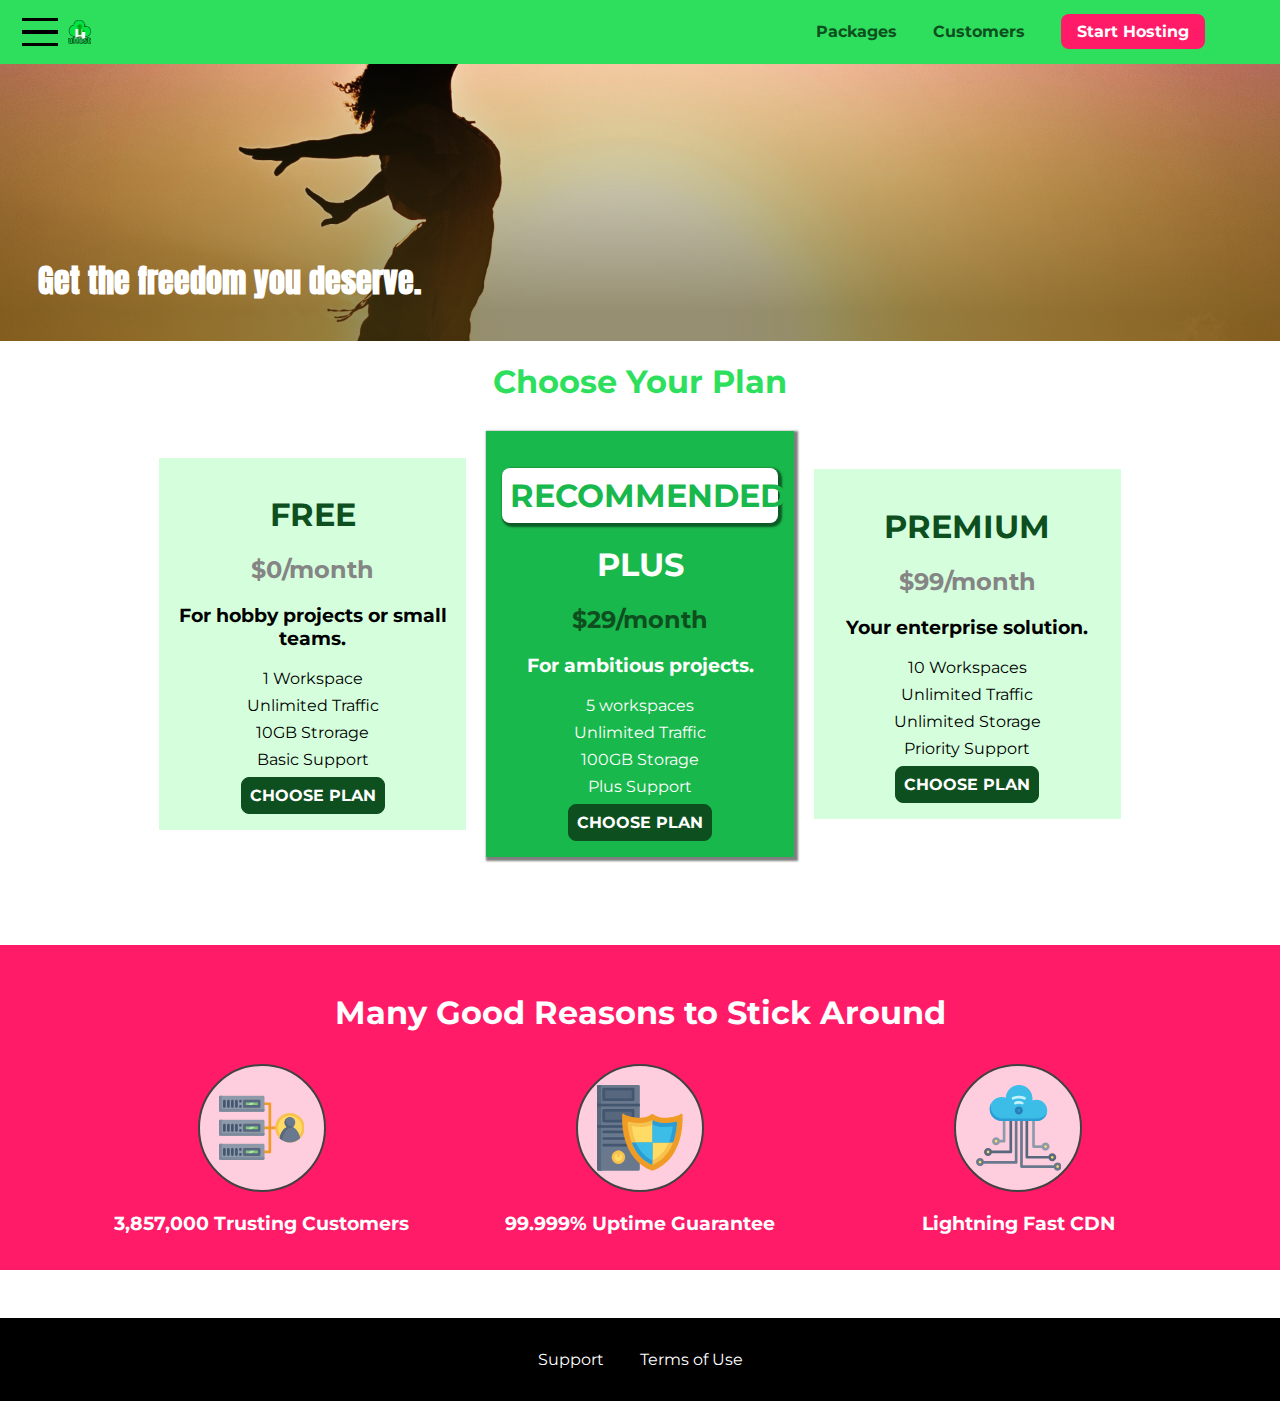
<file: index.html>
<!DOCTYPE html>
<html lang="en">

<head>
  <meta charset="utf-8" />
  <meta http-equiv="X-UA-Compatible" contect="ie=edge" />
  <title>uHost</title>
  <link rel="shortcut icon" href="favicon.png" />
  <link href="https://fonts.googleapis.com/css?family=Anton" rel="stylesheet" />
  <link href="https://fonts.googleapis.com/css?family=Montserrat:400,700" rel="stylesheet" />
  <link rel="stylesheet" href="shared.css">
  <link rel="stylesheet" href="main.css" />
</head>

<body>
  <div class="backdrop"></div>
  <div class="modal">
    <h1 class="modal__title">Do you want to continue?</h1>
    <div class="modal__actions">
      <a href="start-hosting/index.html" class="modal__action">Yes</a>
      <button class="modal__action modal__action--negative" type="button">No!</button>
    </div>
  </div>
  <header class="main-header">
    <div>
      <button class="toggle-button">
        <span class="toggle-button__bar"></span>
        <span class="toggle-button__bar"></span>
        <span class="toggle-button__bar"></span>
      </button>
      <a href="index.html" class="main-header__brand">
        <img src="images/uhost-icon.png" alt="uHost - Youre favorite hosting company">
      </a>
    </div>
    <nav class="main-nav">
      <ul class="main-nav__items">
        <li class="main-nav__item">
          <a href="packages/index.html">Packages</a>
        </li>
        <li class="main-nav__item">
          <a href="customers/index.html">Customers</a>
        </li>
        <li class="main-nav__item main-nav__item--cta">
          <a href="start-hosting/index.html">Start Hosting</a>
        </li>
      </ul>
    </nav>
  </header>
  <nav class="mobile-nav">
    <ul class="mobile-nav__items">
      <li class="mobile-nav__item">
        <a href="packages/index.html">Packages</a>
      </li>
      <li class="mobile-nav__item">
        <a href="customers/index.html">Customers</a>
      </li>
      <li class="mobile-nav__item mobile-nav__item--cta">
        <a href="start-hosting/index.html">Start Hosting</a>
      </li>
    </ul>
  </nav>
  <main>
    <section id="product-overview">
      <h1>Get the freedom you deserve.</h1>
    </section>
    <section id="plans">
      <h1 class="section-title">Choose Your Plan</h1>
      <div class="plan__list">
        <article class="plan">
          <h1 class="plan__title">FREE</h1>
          <h2 class="plan__price">$0/month</h2>
          <h3>For hobby projects or small teams.</h3>
          <ul class="plan__features">
            <li class="plan__feature">1 Workspace</li>
            <li class="plan__feature">Unlimited Traffic</li>
            <li class="plan__feature">10GB Strorage</li>
            <li class="plan__feature">Basic Support</li>
          </ul>
          <div>
            <button class="button">CHOOSE PLAN</button>
          </div>
        </article>
        <article class="plan plan--highlighted">
          <h1 class="plan__annotation">RECOMMENDED</h1>
          <h1 class="plan__title">PLUS</h1>
          <h2 class="plan__price">$29/month</h2>
          <h3>For ambitious projects.</h3>
          <ul class="plan__features">
            <li class="plan__feature">5 workspaces</li>
            <li class="plan__feature">Unlimited Traffic</li>
            <li class="plan__feature">100GB Storage</li>
            <li class="plan__feature">Plus Support</li>
          </ul>
          <div>
            <button class="button">CHOOSE PLAN</button>
          </div>
        </article>
        <article class="plan">
          <h1 class="plan__title">PREMIUM</h1>
          <h2 class="plan__price">$99/month</h2>
          <h3>Your enterprise solution.</h3>
          <ul class="plan__features">
            <li class="plan__feature">10 Workspaces</li>
            <li class="plan__feature">Unlimited Traffic</li>
            <li class="plan__feature">Unlimited Storage</li>
            <li class="plan__feature">Priority Support</li>
          </ul>
          <div>
            <button class="button">CHOOSE PLAN</button>
          </div>
        </article>
      </div>
    </section>
    <section id="key-features">
      <h1 class="section-title">Many Good Reasons to Stick Around</h1>
      <ul class="key-feature__list">
        <li class="key-feature">
          <div class="key-feature__image">
            <svg viewBox="0 0 512 512">
              <path style="fill:#F09B24;"
                d="M344,248h-32V112c0-4.418-3.582-8-8-8h-40c-4.418,0-8,3.582-8,8s3.582,8,8,8h32v128h-32  c-4.418,0-8,3.582-8,8s3.582,8,8,8h32v128h-32c-4.418,0-8,3.582-8,8s3.582,8,8,8h40c4.418,0,8-3.582,8-8V264h32c4.418,0,8-3.582,8-8  S348.418,248,344,248z" />
              <path style="fill:#8E9AA9;"
                d="M264,64H8c-4.418,0-8,3.582-8,8v80c0,4.418,3.582,8,8,8h256c4.418,0,8-3.582,8-8V72  C272,67.582,268.418,64,264,64z" />
              <path style="fill:#7C899B;"
                d="M24,144c-4.418,0-8-3.582-8-8V64H8c-4.418,0-8,3.582-8,8v80c0,4.418,3.582,8,8,8h256  c4.418,0,8-3.582,8-8v-8H24z" />
              <rect x="152" y="96" style="fill:#B8E3A8;" width="88" height="32" />
              <g>
                <polygon style="fill:#7EC97D;" points="152,96 152,128 166,128 198,96  " />
                <polygon style="fill:#7EC97D;" points="220,96 188,128 240,128 240,96  " />
              </g>
              <path style="fill:#56677E;"
                d="M240,136h-88c-4.418,0-8-3.582-8-8V96c0-4.418,3.582-8,8-8h88c4.418,0,8,3.582,8,8v32  C248,132.418,244.418,136,240,136z M160,120h72v-16h-72V120z" />
              <g>
                <path style="fill:#435670;"
                  d="M32,136c-4.418,0-8-3.582-8-8V96c0-4.418,3.582-8,8-8s8,3.582,8,8v32C40,132.418,36.418,136,32,136z   " />
                <path style="fill:#435670;"
                  d="M56,136c-4.418,0-8-3.582-8-8V96c0-4.418,3.582-8,8-8s8,3.582,8,8v32C64,132.418,60.418,136,56,136z   " />
                <path style="fill:#435670;"
                  d="M80,136c-4.418,0-8-3.582-8-8V96c0-4.418,3.582-8,8-8s8,3.582,8,8v32C88,132.418,84.418,136,80,136z   " />
                <path style="fill:#435670;"
                  d="M104,136c-4.418,0-8-3.582-8-8V96c0-4.418,3.582-8,8-8s8,3.582,8,8v32   C112,132.418,108.418,136,104,136z" />
                <path style="fill:#435670;"
                  d="M128,105c-4.418,0-8-3.582-8-8v-1c0-4.418,3.582-8,8-8s8,3.582,8,8v1   C136,101.418,132.418,105,128,105z" />
                <path style="fill:#435670;"
                  d="M128,136c-4.418,0-8-3.582-8-8v-1c0-4.418,3.582-8,8-8s8,3.582,8,8v1   C136,132.418,132.418,136,128,136z" />
              </g>
              <path style="fill:#8E9AA9;"
                d="M264,208H8c-4.418,0-8,3.582-8,8v80c0,4.418,3.582,8,8,8h256c4.418,0,8-3.582,8-8v-80  C272,211.582,268.418,208,264,208z" />
              <path style="fill:#7C899B;"
                d="M24,288c-4.418,0-8-3.582-8-8v-72H8c-4.418,0-8,3.582-8,8v80c0,4.418,3.582,8,8,8h256  c4.418,0,8-3.582,8-8v-8H24z" />
              <rect x="152" y="240" style="fill:#B8E3A8;" width="88" height="32" />
              <g>
                <polygon style="fill:#7EC97D;" points="152,240 152,272 166,272 198,240  " />
                <polygon style="fill:#7EC97D;" points="220,240 188,272 240,272 240,240  " />
              </g>
              <path style="fill:#56677E;"
                d="M240,280h-88c-4.418,0-8-3.582-8-8v-32c0-4.418,3.582-8,8-8h88c4.418,0,8,3.582,8,8v32  C248,276.418,244.418,280,240,280z M160,264h72v-16h-72V264z" />
              <g>
                <path style="fill:#435670;"
                  d="M32,280c-4.418,0-8-3.582-8-8v-32c0-4.418,3.582-8,8-8s8,3.582,8,8v32C40,276.418,36.418,280,32,280   z" />
                <path style="fill:#435670;"
                  d="M56,280c-4.418,0-8-3.582-8-8v-32c0-4.418,3.582-8,8-8s8,3.582,8,8v32C64,276.418,60.418,280,56,280   z" />
                <path style="fill:#435670;"
                  d="M80,280c-4.418,0-8-3.582-8-8v-32c0-4.418,3.582-8,8-8s8,3.582,8,8v32C88,276.418,84.418,280,80,280   z" />
                <path style="fill:#435670;"
                  d="M104,280c-4.418,0-8-3.582-8-8v-32c0-4.418,3.582-8,8-8s8,3.582,8,8v32   C112,276.418,108.418,280,104,280z" />
                <path style="fill:#435670;"
                  d="M128,249c-4.418,0-8-3.582-8-8v-1c0-4.418,3.582-8,8-8s8,3.582,8,8v1   C136,245.418,132.418,249,128,249z" />
                <path style="fill:#435670;"
                  d="M128,280c-4.418,0-8-3.582-8-8v-1c0-4.418,3.582-8,8-8s8,3.582,8,8v1   C136,276.418,132.418,280,128,280z" />
              </g>
              <path style="fill:#8E9AA9;"
                d="M264,352H8c-4.418,0-8,3.582-8,8v80c0,4.418,3.582,8,8,8h256c4.418,0,8-3.582,8-8v-80  C272,355.582,268.418,352,264,352z" />
              <path style="fill:#7C899B;"
                d="M24,432c-4.418,0-8-3.582-8-8v-72H8c-4.418,0-8,3.582-8,8v80c0,4.418,3.582,8,8,8h256  c4.418,0,8-3.582,8-8v-8H24z" />
              <rect x="152" y="384" style="fill:#B8E3A8;" width="88" height="32" />
              <g>
                <polygon style="fill:#7EC97D;" points="152,384 152,416 166,416 198,384  " />
                <polygon style="fill:#7EC97D;" points="220,384 188,416 240,416 240,384  " />
              </g>
              <path style="fill:#56677E;"
                d="M240,424h-88c-4.418,0-8-3.582-8-8v-32c0-4.418,3.582-8,8-8h88c4.418,0,8,3.582,8,8v32  C248,420.418,244.418,424,240,424z M160,408h72v-16h-72V408z" />
              <g>
                <path style="fill:#435670;"
                  d="M32,424c-4.418,0-8-3.582-8-8v-32c0-4.418,3.582-8,8-8s8,3.582,8,8v32C40,420.418,36.418,424,32,424   z" />
                <path style="fill:#435670;"
                  d="M56,424c-4.418,0-8-3.582-8-8v-32c0-4.418,3.582-8,8-8s8,3.582,8,8v32C64,420.418,60.418,424,56,424   z" />
                <path style="fill:#435670;"
                  d="M80,424c-4.418,0-8-3.582-8-8v-32c0-4.418,3.582-8,8-8s8,3.582,8,8v32C88,420.418,84.418,424,80,424   z" />
                <path style="fill:#435670;"
                  d="M104,424c-4.418,0-8-3.582-8-8v-32c0-4.418,3.582-8,8-8s8,3.582,8,8v32   C112,420.418,108.418,424,104,424z" />
                <path style="fill:#435670;"
                  d="M128,393c-4.418,0-8-3.582-8-8v-1c0-4.418,3.582-8,8-8s8,3.582,8,8v1   C136,389.418,132.418,393,128,393z" />
                <path style="fill:#435670;"
                  d="M128,424c-4.418,0-8-3.582-8-8v-1c0-4.418,3.582-8,8-8s8,3.582,8,8v1   C136,420.418,132.418,424,128,424z" />
              </g>
              <path style="fill:#F7C14D;"
                d="M424,168c-48.523,0-88,39.477-88,88s39.477,88,88,88s88-39.477,88-88S472.523,168,424,168z" />
              <path style="fill:#FFDB66;"
                d="M424,184c-39.701,0-72,32.299-72,72s32.299,72,72,72s72-32.299,72-72S463.701,184,424,184z" />
              <path style="fill:#69788D;"
                d="M484.893,314.16C476.393,274.588,451.922,248,424,248s-52.393,26.588-60.893,66.16  c-0.605,2.82,0.354,5.749,2.511,7.664C381.731,336.124,402.465,344,424,344s42.269-7.876,58.381-22.176  C484.539,319.909,485.498,316.98,484.893,314.16z" />
              <path style="fill:#56677E;"
                d="M434.053,249.171C430.768,248.403,427.411,248,424,248c-27.922,0-52.393,26.588-60.893,66.16  c-0.605,2.82,0.354,5.749,2.511,7.664c3.383,3.002,6.979,5.703,10.734,8.125C384.904,286.243,407.373,255.378,434.053,249.171z" />
              <path style="fill:#69788D;"
                d="M424,192c-17.645,0-32,14.355-32,32s14.355,32,32,32s32-14.355,32-32S441.645,192,424,192z" />
              <path style="fill:#56677E;"
                d="M432,248c-17.645,0-32-14.355-32-32c0-6.783,2.128-13.076,5.742-18.258  C397.444,203.53,392,213.138,392,224c0,17.645,14.355,32,32,32c10.862,0,20.471-5.444,26.258-13.742  C445.076,245.872,438.783,248,432,248z" />

            </svg>

          </div>
          <p class="key-feature__description">3,857,000 Trusting Customers</p>
        </li>
        <li class="key-feature">
          <div class="key-feature__image">
            <svg viewBox="0 0 512 512">
              <path style="fill:#69788D;"
                d="M248,0H8C3.582,0,0,3.582,0,8v496c0,4.418,3.582,8,8,8h240c4.418,0,8-3.582,8-8V8  C256,3.582,252.418,0,248,0z" />
              <path style="fill:#56677E;"
                d="M24,504V8c0-4.418,3.582-8,8-8H8C3.582,0,0,3.582,0,8v496c0,4.418,3.582,8,8,8h24  C27.582,512,24,508.418,24,504z" />
              <g>
                <rect x="0" y="112" style="fill:#435670;" width="256" height="16" />
                <rect x="0" y="240" style="fill:#435670;" width="256" height="16" />
              </g>
              <path style="fill:#F7C14D;"
                d="M128,392c-22.056,0-40,17.944-40,40s17.944,40,40,40s40-17.944,40-40S150.056,392,128,392z" />
              <path style="fill:#FFDB66;"
                d="M128,408c-13.233,0-24,10.767-24,24s10.767,24,24,24s24-10.767,24-24S141.233,408,128,408z" />
              <path style="fill:#F7C14D;"
                d="M128,392c-2.739,0-5.414,0.278-8,0.805V424c0,4.418,3.582,8,8,8c4.418,0,8-3.582,8-8v-31.195  C133.414,392.278,130.739,392,128,392z" />
              <g>
                <path style="fill:#435670;"
                  d="M216,288H40c-4.418,0-8-3.582-8-8s3.582-8,8-8h176c4.418,0,8,3.582,8,8S220.418,288,216,288z" />
                <path style="fill:#435670;"
                  d="M216,328H40c-4.418,0-8-3.582-8-8s3.582-8,8-8h176c4.418,0,8,3.582,8,8S220.418,328,216,328z" />
                <path style="fill:#435670;"
                  d="M216,368H40c-4.418,0-8-3.582-8-8s3.582-8,8-8h176c4.418,0,8,3.582,8,8S220.418,368,216,368z" />
                <path style="fill:#435670;"
                  d="M216,16H40c-4.418,0-8,3.582-8,8v64c0,4.418,3.582,8,8,8h176c4.418,0,8-3.582,8-8V24   C224,19.582,220.418,16,216,16z" />
              </g>
              <rect x="48" y="32" style="fill:#56677E;" width="160" height="48" />
              <path style="fill:#435670;"
                d="M216,144H40c-4.418,0-8,3.582-8,8v64c0,4.418,3.582,8,8,8h176c4.418,0,8-3.582,8-8v-64  C224,147.582,220.418,144,216,144z" />
              <rect x="48" y="160" style="fill:#56677E;" width="160" height="48" />
              <path style="fill:#F09B24;"
                d="M511.747,180.237c-0.194-6.537-8.107-10.107-13.135-5.894c-5.6,4.693-42.904,21.282-98.514,21.282  c-33.45,0-64.625-20.999-64.929-21.206c-2.9-1.991-6.764-1.85-9.512,0.346c-2.677,2.135-27.201,20.86-63.793,20.86  c-55.607,0-92.914-16.589-98.515-21.282c-5.028-4.211-12.941-0.645-13.135,5.894c-1.634,54.834,4.655,105.941,18.693,151.903  c12.096,39.604,29.759,74.047,52.497,102.373c27.538,34.304,62.743,59.882,104.66,76.045c3.069,1.918,6.757,1.921,9.83,0  c41.917-16.163,77.122-41.741,104.66-76.045c22.738-28.326,40.401-62.77,52.497-102.373  C507.092,286.179,513.381,235.071,511.747,180.237z" />
              <path style="fill:#F7C14D;"
                d="M476.21,221.226c-1.953-1.631-4.568-2.235-7.036-1.628c-21.686,5.327-44.926,8.028-69.075,8.028  c-25.926,0-49.633-8.975-64.955-16.504c-2.307-1.134-5.016-1.091-7.284,0.116c-14.059,7.477-36.919,16.388-65.994,16.388  c-24.153,0-47.394-2.701-69.075-8.028c-5.155-1.268-10.221,2.966-9.894,8.261c2.077,33.693,7.668,65.635,16.616,94.935  c22.774,74.565,66.139,126.334,128.888,153.868c2.032,0.891,4.397,0.891,6.43,0c61.777-27.107,104.716-78.876,127.62-153.868  c8.948-29.3,14.539-61.241,16.616-94.935C479.224,225.319,478.163,222.856,476.21,221.226z" />
              <path style="fill:#FFDB66;"
                d="M331.609,451.727c-52.604-25.289-89.304-70.987-109.144-135.944  c-6.532-21.39-11.162-44.336-13.82-68.447c17.133,2.852,34.952,4.291,53.22,4.291c29.394,0,53.376-7.793,69.978-15.561  c17.44,7.736,41.656,15.561,68.256,15.561c18.267,0,36.085-1.439,53.219-4.291c-2.659,24.112-7.288,47.06-13.82,68.448  C419.545,381.108,383.27,426.805,331.609,451.727z" />
              <g>
                <path style="fill:#2C9DD4;"
                  d="M479.066,227.858c0.157-2.539-0.903-5.002-2.856-6.633s-4.568-2.235-7.036-1.628   c-21.686,5.327-44.926,8.028-69.075,8.028c-25.926,0-49.633-8.975-64.955-16.504c-1.057-0.52-2.2-0.78-3.345-0.806l-0.072,133.351   h123.601c2.556-6.746,4.933-13.702,7.123-20.874C471.398,293.493,476.989,261.552,479.066,227.858z" />
                <path style="fill:#2C9DD4;"
                  d="M206.658,343.667c24.153,63.42,65.028,108.108,121.743,132.995c1.031,0.452,2.147,0.673,3.263,0.666   l0.063-133.661H206.658z" />
              </g>
              <g>
                <path style="fill:#3CBDE8;"
                  d="M439.497,315.783c6.532-21.389,11.161-44.336,13.82-68.448c-17.134,2.852-34.952,4.291-53.219,4.291   c-26.6,0-50.815-7.824-68.256-15.561l-0.116,107.601h97.758C433.179,334.807,436.524,325.518,439.497,315.783z" />
                <path style="fill:#3CBDE8;"
                  d="M232.523,343.667c21.144,50.298,54.363,86.56,99.087,108.06l0.117-108.06H232.523z" />
              </g>
            </svg>
          </div>
          <p class="key-feature__description">99.999% Uptime Guarantee</p>
        </li>
        <li class="key-feature">
          <div class="key-feature__image">
            <svg viewBox="0 0 512 512">
              <path style="fill:#8E9AA9;"
                d="M168,200c-4.418,0-8,3.582-8,8v120h-17.376c-3.302-9.311-12.194-16-22.624-16  c-13.234,0-24,10.767-24,24s10.766,24,24,24c10.429,0,19.321-6.689,22.624-16H168c4.418,0,8-3.582,8-8V208  C176,203.582,172.418,200,168,200z" />
              <path style="fill:#FFDB66;"
                d="M120,328c-4.411,0-8,3.589-8,8s3.589,8,8,8s8-3.589,8-8S124.411,328,120,328z" />
              <path style="fill:#56677E;"
                d="M208,200c-4.418,0-8,3.582-8,8v184H94.624C91.322,382.689,82.43,376,72,376  c-13.234,0-24,10.767-24,24s10.766,24,24,24c10.429,0,19.321-6.689,22.624-16H208c4.418,0,8-3.582,8-8V208  C216,203.582,212.418,200,208,200z" />
              <path style="fill:#FFDB66;" d="M72,392c-4.411,0-8,3.589-8,8s3.589,8,8,8s8-3.589,8-8S76.411,392,72,392z" />
              <path style="fill:#69788D;"
                d="M240,208c-4.418,0-8,3.582-8,8v239H47.24c-2.671-10.34-12.078-18-23.24-18c-13.234,0-24,10.767-24,24  s10.766,24,24,24c9.666,0,18.009-5.747,21.809-14H240c4.418,0,8-3.582,8-8V216C248,211.582,244.418,208,240,208z" />
              <path style="fill:#FFDB66;" d="M24,453c-4.411,0-8,3.589-8,8s3.589,8,8,8s8-3.589,8-8S28.411,453,24,453z" />
              <path style="fill:#69788D;"
                d="M488,464c-10.429,0-19.321,6.689-22.624,16H280V208c0-4.418-3.582-8-8-8s-8,3.582-8,8v280  c0,4.418,3.582,8,8,8h193.376c3.302,9.311,12.194,16,22.624,16c13.234,0,24-10.767,24-24S501.234,464,488,464z" />
              <path style="fill:#FFDB66;"
                d="M488,480c-4.411,0-8,3.589-8,8s3.589,8,8,8s8-3.589,8-8S492.411,480,488,480z" />
              <path style="fill:#56677E;"
                d="M456,408c-10.429,0-19.321,6.689-22.624,16H312V208c0-4.418-3.582-8-8-8s-8,3.582-8,8v224  c0,4.418,3.582,8,8,8h129.376c3.302,9.311,12.194,16,22.624,16c13.234,0,24-10.767,24-24S469.234,408,456,408z" />
              <path style="fill:#FFDB66;"
                d="M456,424c-4.411,0-8,3.589-8,8s3.589,8,8,8s8-3.589,8-8S460.411,424,456,424z" />
              <path style="fill:#8E9AA9;"
                d="M416,344c-10.429,0-19.321,6.689-22.624,16H352V208c0-4.418-3.582-8-8-8s-8,3.582-8,8v160  c0,4.418,3.582,8,8,8h49.376c3.302,9.311,12.194,16,22.624,16c13.234,0,24-10.767,24-24S429.234,344,416,344z" />
              <path style="fill:#FFDB66;"
                d="M416,360c-4.411,0-8,3.589-8,8s3.589,8,8,8s8-3.589,8-8S420.411,360,416,360z" />
              <path style="fill:#3CBDE8;"
                d="M362,88c-8.741,0-17.231,1.751-25.06,5.085C337.646,88.797,338,84.43,338,80  c0-44.112-35.888-80-80-80c-42.823,0-77.895,33.816-79.909,76.149C170.393,73.415,162.244,72,154,72c-39.701,0-72,32.299-72,72  s32.299,72,72,72h208c35.29,0,64-28.71,64-64S397.29,88,362,88z" />
              <path style="fill:#2C9DD4;"
                d="M368,200H160c-39.701,0-72-32.299-72-72c0-5.863,0.721-11.559,2.05-17.019  C84.918,120.88,82,132.102,82,144c0,39.701,32.299,72,72,72h208c30.389,0,55.88-21.296,62.379-49.743  C413.565,186.327,392.352,200,368,200z" />
              <path style="fill:#2A7DB5;"
                d="M256,128c-13.234,0-24,10.767-24,24s10.766,24,24,24c13.233,0,24-10.767,24-24S269.233,128,256,128z" />
              <path style="fill:#2C9DD4;"
                d="M256,144c-4.411,0-8,3.589-8,8s3.589,8,8,8c4.411,0,8-3.589,8-8S260.411,144,256,144z" />
              <g>
                <path style="fill:#C5F1FA;"
                  d="M221.755,87.695c-2.994,0-5.864-1.688-7.233-4.572c-1.894-3.991-0.194-8.763,3.798-10.657   C230.157,66.849,242.834,64,256,64c13.166,0,25.844,2.849,37.68,8.466c3.992,1.895,5.692,6.666,3.798,10.657   s-6.666,5.692-10.657,3.798C277.144,82.328,266.774,80,256,80c-10.774,0-21.144,2.328-30.821,6.921   C224.072,87.446,222.904,87.695,221.755,87.695z" />
                <path style="fill:#C5F1FA;"
                  d="M276.545,116.618c-1.148,0-2.316-0.249-3.424-0.774C267.745,113.293,261.985,112,256,112   c-5.985,0-11.745,1.293-17.121,3.844c-3.991,1.895-8.763,0.192-10.657-3.798c-1.894-3.992-0.193-8.764,3.798-10.657   C239.557,97.813,247.625,96,256,96c8.376,0,16.444,1.813,23.98,5.389c3.991,1.894,5.692,6.665,3.798,10.657   C282.41,114.93,279.539,116.618,276.545,116.618z" />
              </g>

            </svg>
          </div>
          <p class="key-feature__description">Lightning Fast CDN</p>
        </li>
      </ul>
    </section>
  </main>
  <footer class="main-footer">
    <nav>
      <ul class="main-footer__links">
        <li class="main-footer__link"><a href="#">Support</a></li>
        <li class="main-footer__link"><a href="#">Terms of Use</a></li>
      </ul>
    </nav>
  </footer>
  <script src="shared.js"></script>
</body>

</html>
</file>
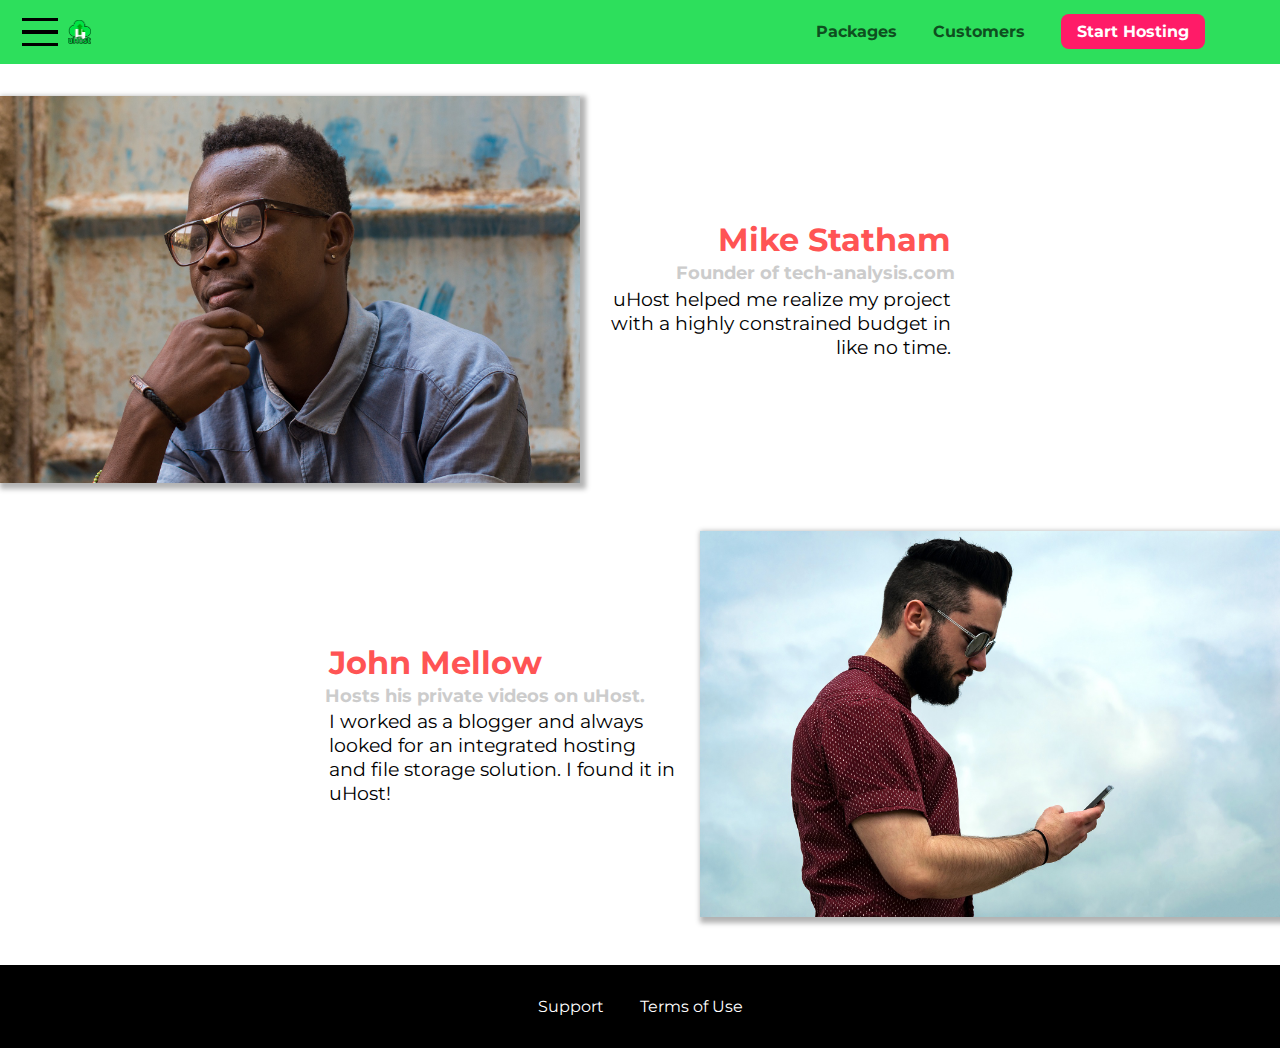
<file: customers/index.html>
<!DOCTYPE html>
<html lang="en">

<head>
    <meta charset="UTF-8">
    <meta name="viewport" content="width=device-width, initial-scale=1.0">
    <meta http-equiv="X-UA-Compatible" content="ie=edge">
    <title>uHost Customers</title>
    <link rel="shortcut icon" href="../favicon.png">
    <link href="https://fonts.googleapis.com/css?family=Anton|Montserrat:400,700" rel="stylesheet">
    <link rel="stylesheet" href="../shared.css">
    <link rel="stylesheet" href="customers.css">
</head>

<body>
    <div class="backdrop"></div>
    <header class="main-header">
        <div>
            <button class="toggle-button">
                <span class="toggle-button__bar"></span>
                <span class="toggle-button__bar"></span>
                <span class="toggle-button__bar"></span>
            </button>
            <a href="../index.html" class="main-header__brand">
                <img src="../images/uhost-icon.png" alt="uHost - Youre favorite hosting company">
            </a>
        </div>
        <nav class="main-nav">
            <ul class="main-nav__items">
                <li class="main-nav__item">
                    <a href="../packages/index.html">Packages</a>
                </li>
                <li class="main-nav__item">
                    <a href="index.html">Customers</a>
                </li>
                <li class="main-nav__item main-nav__item--cta">
                    <a href="../start-hosting/index.html">Start Hosting</a>
                </li>
            </ul>
        </nav>
    </header>
    <nav class="mobile-nav">
        <ul class="mobile-nav__items">
            <li class="mobile-nav__item">
                <a href="../package/index.html">Packages</a>
            </li>
            <li class="mobile-nav__item">
                <a href="/index.html">Customers</a>
            </li>
            <li class="mobile-nav__item mobile-nav__item--cta">
                <a href="../start-hosting/index.html">Start Hosting</a>
            </li>
        </ul>
    </nav>
    <main>
        <div>
            <div class="testimonial" id="customer-1">
                <div class="testimonial__image-container">
                    <img src="../images/customer-1.jpg" alt="Mike Statham - Customer" class="testimonial__image">
                </div>
                <div class="testimonial__info">
                    <h1 class="testimonial__name">Mike Statham</h1>
                    <h2 class="testimonial__subtitle">Founder of
                        <a href="tech-analysis.com">tech-analysis.com</a>
                    </h2>
                    <p class="testimonial__text">uHost helped me realize my project with a highly constrained budget in
                        like no time.</p>
                </div>
            </div>
            <div class="testimonial" id="customer-2">

                <div class="testimonial__info">
                    <h1 class="testimonial__name">John Mellow</h1>
                    <h2 class="testimonial__subtitle">Hosts his private videos on uHost.
                    </h2>
                    <p class="testimonial__text">I worked as a blogger and always looked for an integrated hosting and
                        file storage solution. I found
                        it in uHost!
                    </p>
                </div>
                <div class="testimonial__image-container">
                    <img src="../images/customer-2.jpg" alt="John Mellow - Customer" class="testimonial__image">
                </div>
            </div>
        </div>
    </main>
    <footer class="main-footer">
        <nav>
            <ul class="main-footer__links">
                <li class="main-footer__link"><a href="#">Support</a></li>
                <li class="main-footer__link"><a href="#">Terms of Use</a></li>
            </ul>
        </nav>
    </footer>
    <script src="../shared.js"></script>
</body>

</html>
</file>
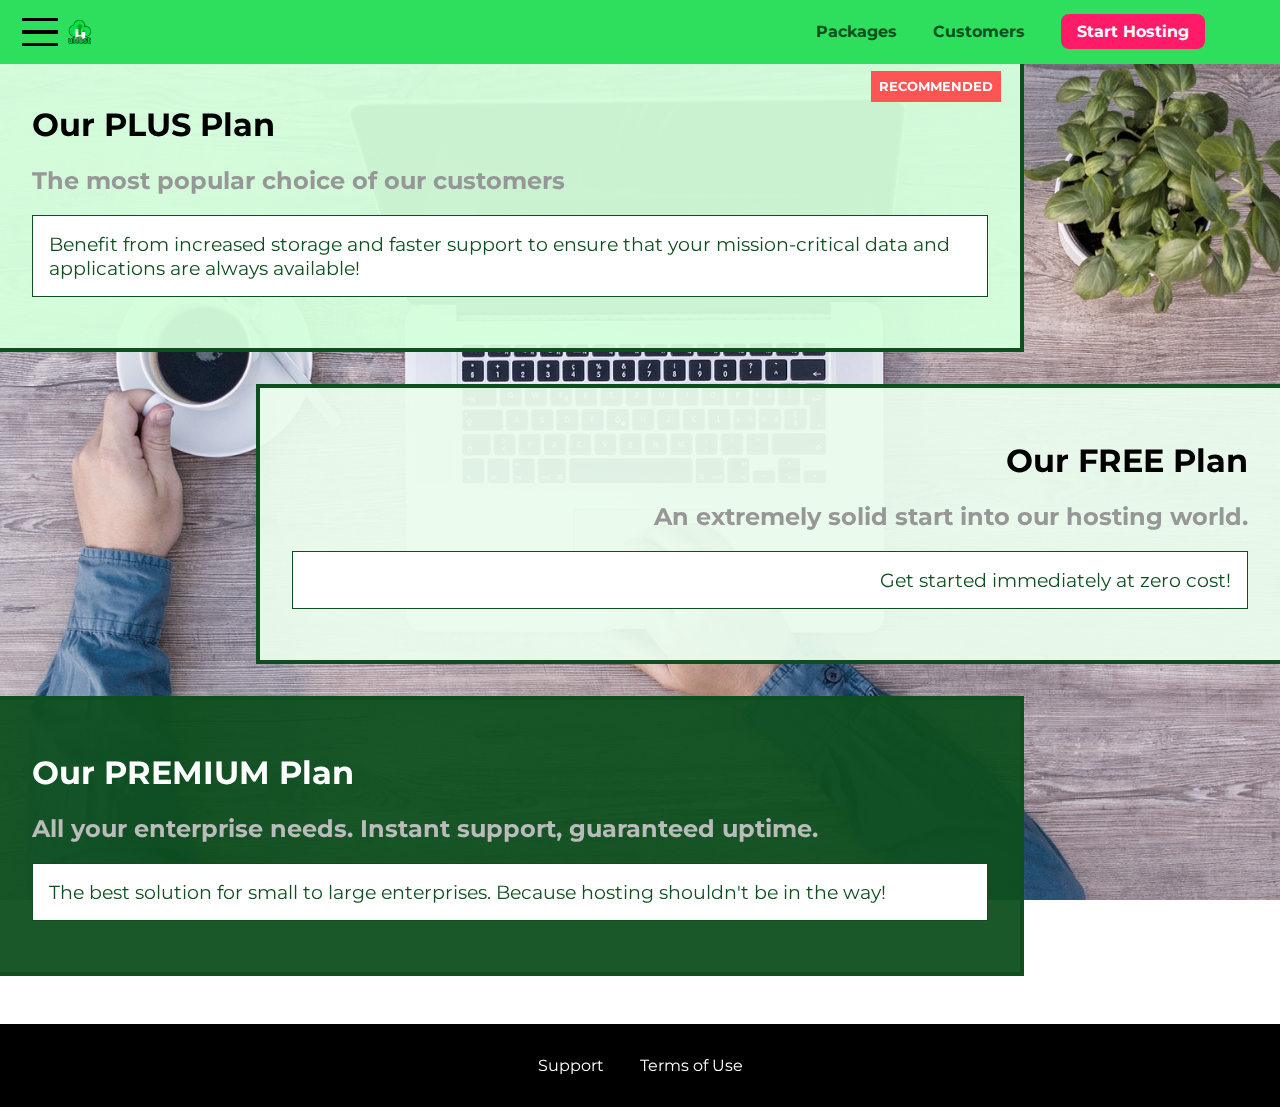
<file: packages/index.html>
<!DOCTYPE html>
<html lang="en">

<head>
  <meta charset="utf-8" />
  <meta http-equiv="X-UA-Compatible" contect="ie=edge" />
  <title>uHost</title>
  <link rel="shortcut icon" href="../favicon.png" />
  <link href="https://fonts.googleapis.com/css?family=Montserrat:400,700" rel="stylesheet" />
  <link rel="stylesheet" href="../shared.css">
  <link rel="stylesheet" href="packages.css" />
</head>

<body>
  <div class="backdrop"></div>
  <div class="background"></div>
  <header class="main-header">
    <div>
      <button class="toggle-button">
        <span class="toggle-button__bar"></span>
        <span class="toggle-button__bar"></span>
        <span class="toggle-button__bar"></span>
      </button>
      <a href="../index.html" class="main-header__brand"> <img src="../images/uhost-icon.png"
          alt="uHost - Youre favorite hosting company"></a>
    </div>
    <nav class="main-nav">
      <ul class="main-nav__items">
        <li class="main-nav__item">
          <a href="index.html">Packages</a>
        </li>
        <li class="main-nav__item">
          <a href="../customers/index.html">Customers</a>
        </li>
        <li class="main-nav__item main-nav__item--cta">
          <a href="../start-hosting/index.html">Start Hosting</a>
        </li>
      </ul>
    </nav>
  </header>
  <nav class="mobile-nav">
    <ul class="mobile-nav__items">
      <li class="mobile-nav__item">
        <a href="index.html">Packages</a>
      </li>
      <li class="mobile-nav__item">
        <a href="../customers/index.html">Customers</a>
      </li>
      <li class="mobile-nav__item mobile-nav__item--cta">
        <a href="../start-hosting/index.html">Start Hosting</a>
      </li>
    </ul>
  </nav>
  <main>
    <section class="package" id="plus">
      <a href="#">
        <h1 class="package__title">Our PLUS Plan</h1>
        <h2 class="package__badge">RECOMMENDED</h2>
        <h2 class="package__subtitle">The most popular choice of our customers</h2>
        <p class="package__info">Benefit from increased storage and faster support to ensure that your mission-critical
          data and applications are always available!</p>
      </a>
    </section>
    <section class="package" id="free">
      <a href="#">
        <h1 class="package__title">Our FREE Plan</h1>
        <h2 class="package__subtitle">An extremely solid start into our hosting world.</h2>
        <p class="package__info">Get started immediately at zero cost!</p>
      </a>
    </section>
    <div class="clearfix"></div>
    <section class="package" id="premium">
      <a href="#">
        <h1 class="package__title">Our PREMIUM Plan</h1>
        <h2 class="package__subtitle">All your enterprise needs. Instant support, guaranteed uptime.</h2>
        <p class="package__info">The best solution for small to large enterprises. Because hosting shouldn't be in the
          way!</p>
      </a>
    </section>
  </main>
  <footer class="main-footer">
    <nav>
      <ul class="main-footer__links">
        <li class="main-footer__link"><a href="#">Support</a></li>
        <li class="main-footer__link"><a href="#">Terms of Use</a></li>
      </ul>
    </nav>
  </footer>
  <script src="../shared.js"></script>
</body>

</html>
</file>
<file: shared.css>
* {
  box-sizing: border-box;
}

body {
  font-family: "Montserrat", sans-serif;
  margin: 0;
}

.backdrop {
  position: fixed;
  display: none;
  top: 0;
  left: 0;
  z-index: 100;
  width: 100vw;
  height: 100vh;
  background-color: rgba(0, 0, 0, 0.5);
}

.main-header {
  width: 100%;
  position: fixed;
  top: 0;
  left: 0;
  background-color: #2ddf5c;
  padding: 0.5rem 1rem;
  z-index: 1;
}

.main-header>div {
  display: inline-block;
  vertical-align: middle;
}

.toggle-button {
  width: 3rem;
  background-color: transparent;
  border: none;
  cursor: pointer;
  padding-top: 0;
  padding-bottom: 0;
  vertical-align: middle;
}

.toggle-button:focus {
  outline: none;
}

.toggle-button__bar {
  width: 100%;
  height: 0.2rem;
  background-color: #000;
  display: block;
  margin: 0.6rem 0;
}

.main-header__brand {
  color: #0e4f1f;
  text-decoration: none;
  font-weight: bold;
  font-size: 1.5rem;
  height: 1.5rem;
  display: inline-block;
  vertical-align: middle;
}

.main-header__brand img {
  height: 100%;
}

.main-nav {
  display: inline-block;
  text-align: right;
  width: calc(100% - 122px);
  vertical-align: middle;
}

.main-nav__items {
  margin: 0;
  padding: 0;
  list-style: none;
}

.main-nav__item {
  display: inline-block;
  margin: 0 1rem;
}

.main-nav__item a,
.mobile-nav__item a {
  text-decoration: none;
  color: #0e4f1f;
  font-weight: bold;
  padding: 0.2rem 0;
}

.main-nav__item a:hover,
.main-nav__item a:active {
  color: white;
  border-bottom: 5px solid white;
}

.main-nav__item--cta a,
.mobile-nav__item--cta a {
  color: white;
  background-color: #ff1b68;
  padding: 0.5rem 1rem;
  border-radius: 8px;
}

.main-nav__item--cta a:hover,
.main-nav__item--cta a:active,
.mobile-nav__item--cta a:hover,
.mobile-nav__item--cta a:active {
  color: #ff1b68;
  background-color: white;
  border: none;
}

.main-footer {
  background-color: #000;
  padding: 2rem;
  margin-top: 3rem;
}

.main-footer__links {
  list-style: none;
  margin: 0;
  padding: 0;
  text-align: center;
}

.main-footer__link {
  display: inline-block;
  margin: 0 1rem;
}

.main-footer__link a {
  color: #fff;
  text-decoration: none;
}

.main-footer__link a:hover,
.main-footer__link a:active {
  color: #ccc;
}

.mobile-nav {
  display: none;
  position: fixed;
  z-index: 101;
  top: 0;
  left: 0;
  background-color: #fff;
  width: 80%;
  height: 100vh;
}

.mobile-nav__items {
  width: 90%;
  height: 100%;
  list-style: none;
  margin: 10% auto;
  padding: 0;
  text-align: center;
}

.mobile-nav__item {
  margin: 1rem 0;
}

.mobile-nav__item a {
  font-size: 1.5rem;
}

.button {
  background-color: #0e4f1f;
  color: #fff;
  font: inherit;
  border: 1.5px solid #0e4f1f;
  padding: 0.5rem;
  border-radius: 8px;
  font-weight: bold;
  cursor: pointer;
}

.button:hover,
.button:active {
  background-color: #fff;
  color: #0e4f1f;
}

.button:focus {
  outline: none;
}

.open {
  display: block !important;
}
</file>
<file: main.css>
#product-overview {
  background: linear-gradient(to top, rgba(80, 68, 18, 0.6) 10%, transparent),
    url("./images/freedom.jpg") left 10% bottom 70%/cover no-repeat border-box,
    #ff1b68;
  width: 100vw;
  height: 33vh;
  margin-top: 2.75rem;
  position: relative;
}

.section-title {
  color: #2ddf5c;
  text-align: center;
}

#product-overview h1 {
  color: white;
  font-family: "Anton", sans-serif;
  position: absolute;
  bottom: 5%;
  left: 3%;
}

.plan__list {
  width: 80%;
  margin: auto;
  text-align: center;
}

.plan {
  background-color: #d5ffdc;
  text-align: center;
  padding: 1rem;
  margin: 0.5rem;
  display: inline-block;
  width: 30%;
  vertical-align: middle;
}

.plan--highlighted {
  background-color: #19b84c;
  color: #fff;
  box-shadow: 2px 2px 2px 2px rgba(0, 0, 0, 0.5);
}

.plan__annotation {
  background-color: #fff;
  color: #19b84c;
  padding: 0.5rem;
  box-shadow: 2px 2px 2px 2px rgba(0, 0, 0, 0.5);
  border-radius: 8px;
}

.plan__title {
  color: #0e4f1f
}

.plan__price {
  color: #858585;
}

.plan--highlighted .plan__title {
  color: #fff;
}

.plan--highlighted .plan__price {
  color: #0e4f1f;
}

.plan__features {
  list-style: none;
  margin: 0;
  padding: 0;
}

.plan__feature {
  margin: 0.5rem 0;
}

#key-features {
  background-color: #ff1b68;
  margin-top: 5rem;
  padding: 1rem;
}

#key-features .section-title {
  color: #fff;
  margin: 2rem;
}

.key-feature__list {
  list-style: none;
  margin: 0;
  padding: 0;
  text-align: center;
}

.key-feature {
  display: inline-block;
  width: 30%;
  vertical-align: top;
}

.key-feature__image {
  background-color: #ffcede;
  width: 128px;
  height: 128px;
  border: 2px solid #424242;
  border-radius: 50%;
  margin: auto;
  padding: 1.2rem;
}

.key-feature__description {
  text-align: center;
  font-weight: bold;
  color: #fff;
  font-size: 1.2rem;
}

.modal {
  position: fixed;
  display: none;
  z-index: 200;
  top: 20%;
  left: 30%;
  width: 40%;
  background-color: #fff;
  padding: 1rem;
  border: 1px solid #ccc;
  box-shadow: 1px 1px 1px rgba(0, 0, 0, 0.5);
}

.modal__title {
  text-align: center;
  margin: 0 0 1rem 0;
}

.modal__actions {
  text-align: center;
}

.modal__action {
  border: 1px solid #0e4f1f;
  background-color: #0e4f1f;
  text-decoration: none;
  color: #fff;
  font: inherit;
  padding: 0.5rem 1rem; 
  cursor: pointer;
}

.modal__action:hover,
.modal__action:active {
  background-color: #2ddf5c;
  border-color: #2ddf5c;
}

.modal__action--negative {
  background-color: #ff0000;
  border-color: #ff0000;
}

.modal__action--negative:hover,
.modal__action--negative:active {
  background-color: #ff5454;
  border-color: #ff5454;
}
</file>
<file: customers/customers.css>
.testimonial {
  font-size: 1.2rem;
  margin: 3rem 0;

}

.testimonial__list {
  width: 80%;
  margin: auto;
}

.testimonial:first-of-type {
  margin-top: 6rem;
}

.testimonial__image-container {
  width: 65%;
  max-width: 580px;
  display: inline-block;
  vertical-align: middle;
  box-shadow: 3px 3px 5px 3px rgba(0, 0, 0, 0.3);
}

.testimonial__image {
  width: 100%;
  vertical-align: top;
}

.testimonial__info {
  text-align: right;
  padding: 0.9rem;
  display: inline-block;
  vertical-align: middle;
  width: 30%;
}

#customer-2.testimonial {
  text-align: right;
}

#customer-2 .testimonial__info {
  text-align: left;
}

.testimonial__name {
  margin: 0.2rem;
  color: #ff5454;
  font-size: 2rem;
}

.testimonial__subtitle {
  margin: 0;
  font-size: 1.1rem;
  color: #ccc;
}

.testimonial__subtitle a {
  color: inherit;
  text-decoration: none;
}

.testimonial__subtitle a:hover,
.testimonial__subtitle a:active {
  color: #7a7a7a;
}

.testimonial__text {
  margin: 0.2rem;
}
</file>
<file: packages/packages.css>
main {
  padding-top: 2rem;
}

.background {
  background: url("../images/plans-background.jpg") center/cover;
  filter: grayscale(40%);
  width: 100vw;
  height: 100vh;
  position: fixed;
  z-index: -1;
}

.package {
  width: 80%;
  margin: 1rem 0;
  border: 4px solid #0e4f1f;
  border-left: none;
  position: relative;
}

.package:hover,
.package:active {
  box-shadow: 2px 2px 4px rgba(0, 0, 0, 0.5);
  border-color: #ff5454;
}

.package a {
  text-decoration: none;
  color: inherit;
  display: block;
  padding: 2rem;
}

.package__badge {
  position: absolute;
  top: 0;
  right: 0;
  margin: 1.2rem;
  font-size: 0.8rem;
  color: #fff;
  background-color: #ff5454;
  padding: 0.5rem;
}

.package__subtitle {
  color: #979797;
}

.package__info {
  padding: 1rem;
  border: 1px solid #0e4f1f;
  font-size: 1.2rem;
  color: #0e4f1f;
  background-color: #fff;
}

.clearfix {
  clear: both;
}

#plus {
  background-color: rgba(213, 255, 220, 0.95);
}

#free {
  background-color: rgba(234, 252, 237, 0.95);
  float: right;
  border-right: none;
  border-left: 4px solid #0e4f1f;
  text-align: right;
}

#free:hover,
#free:active {
  border-left-color: #ff5454;
}

#premium {
   background-color: rgba(14, 79, 31, 0.95);
}

#premium .package__title {
  color: #fff;
}

#premium .package__subtitle {
  color: #bbb;
}
</file>
